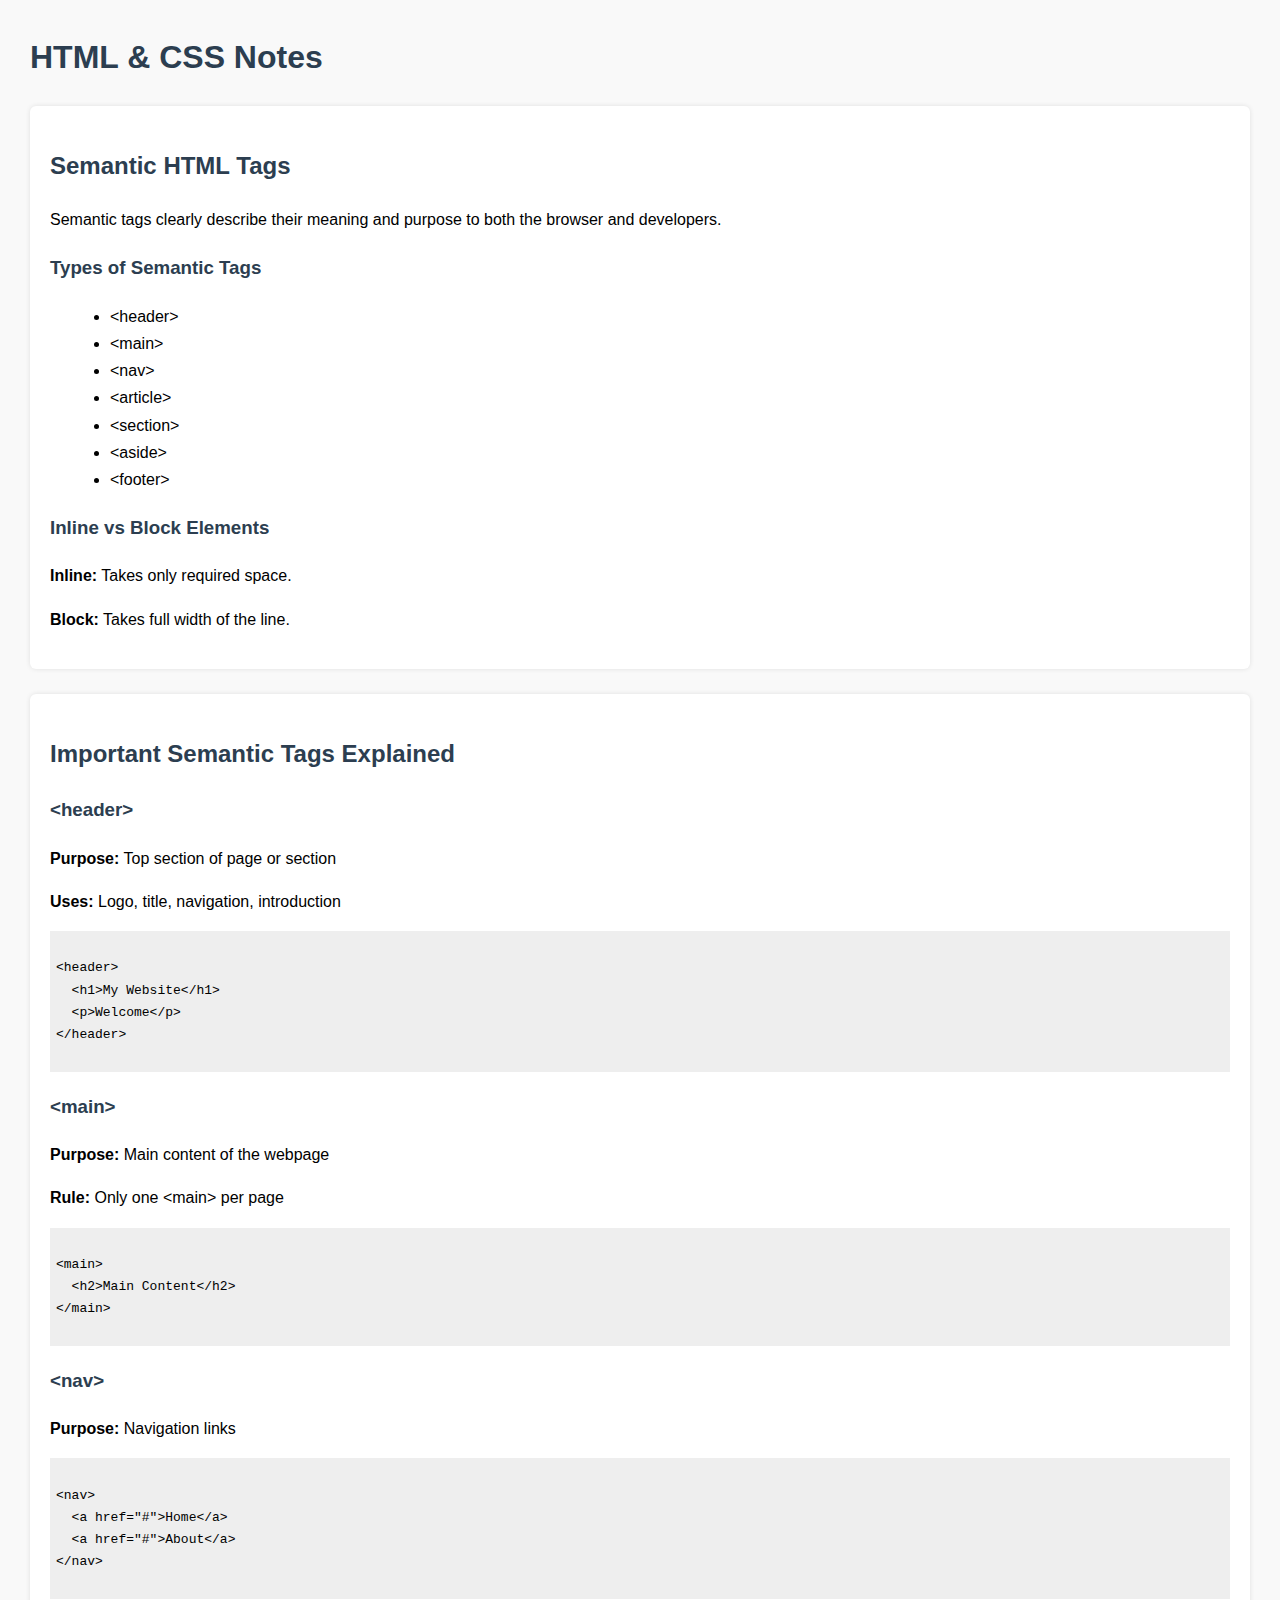
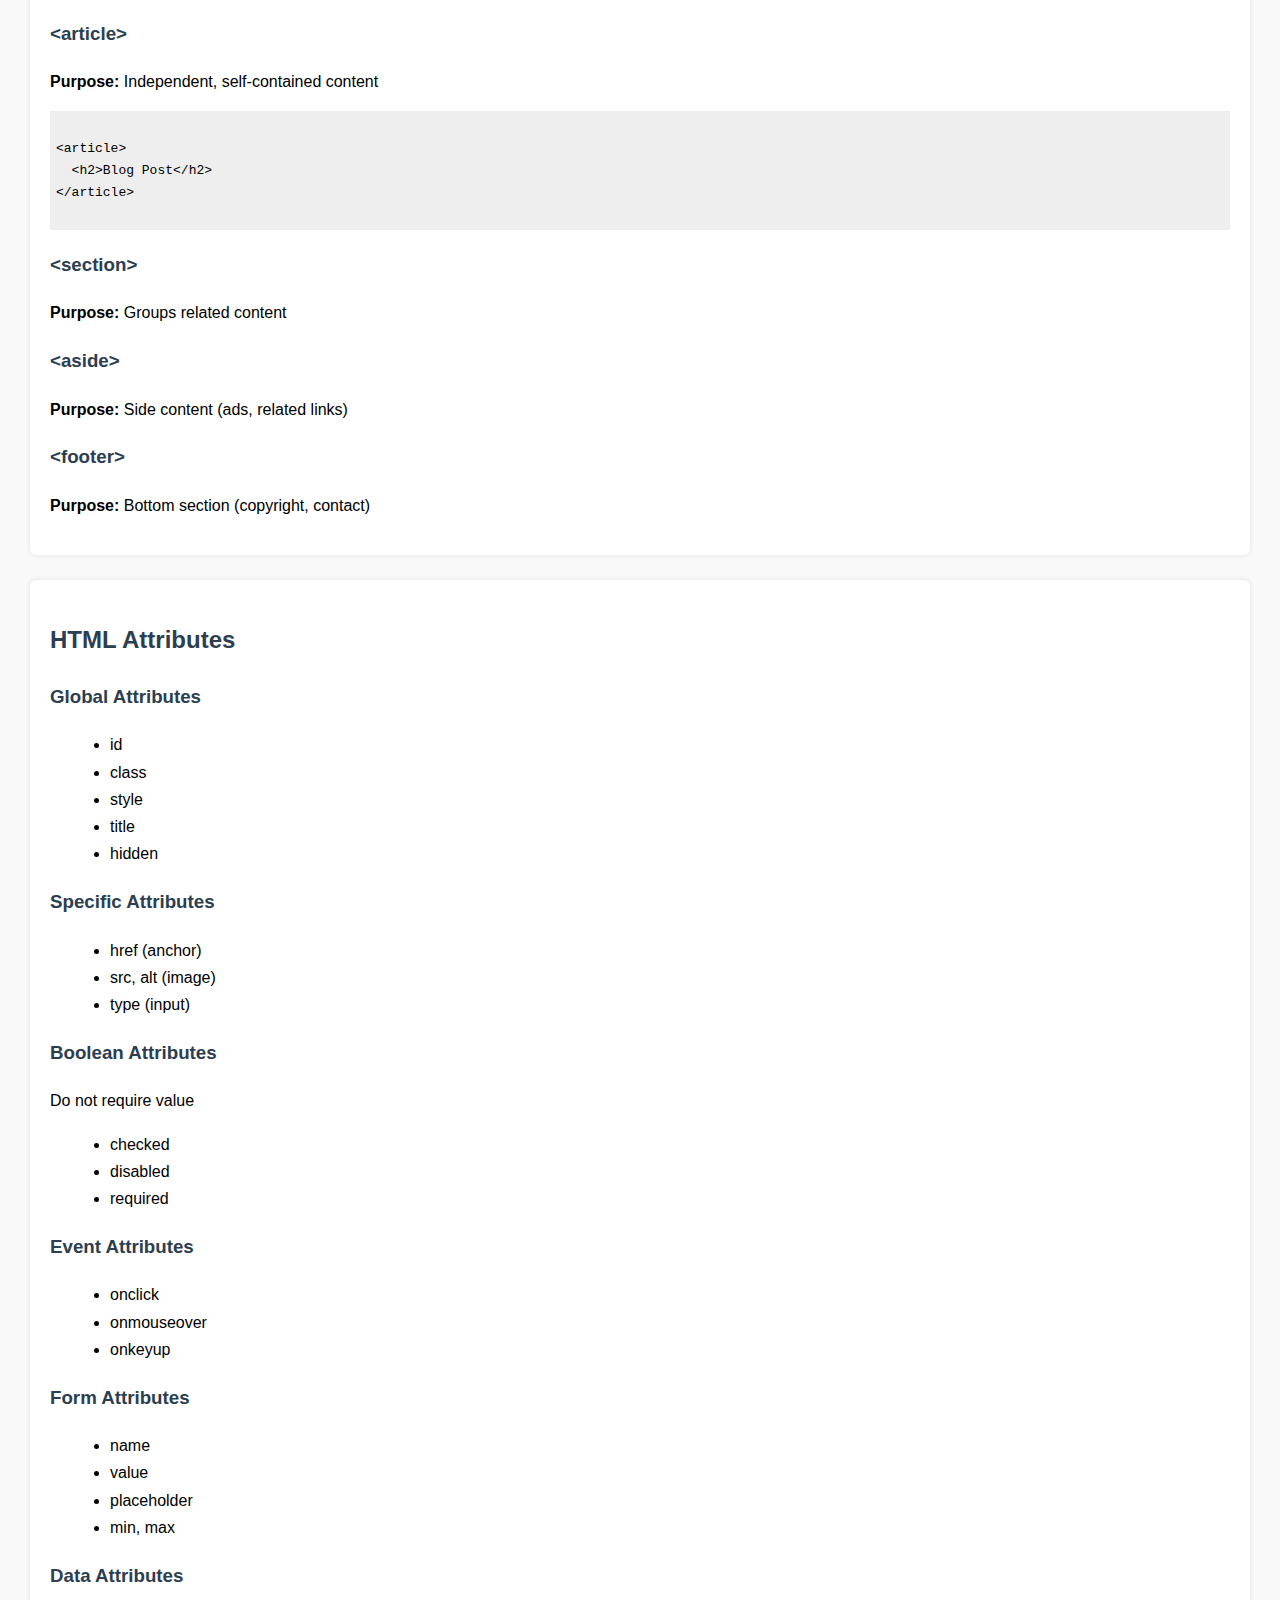
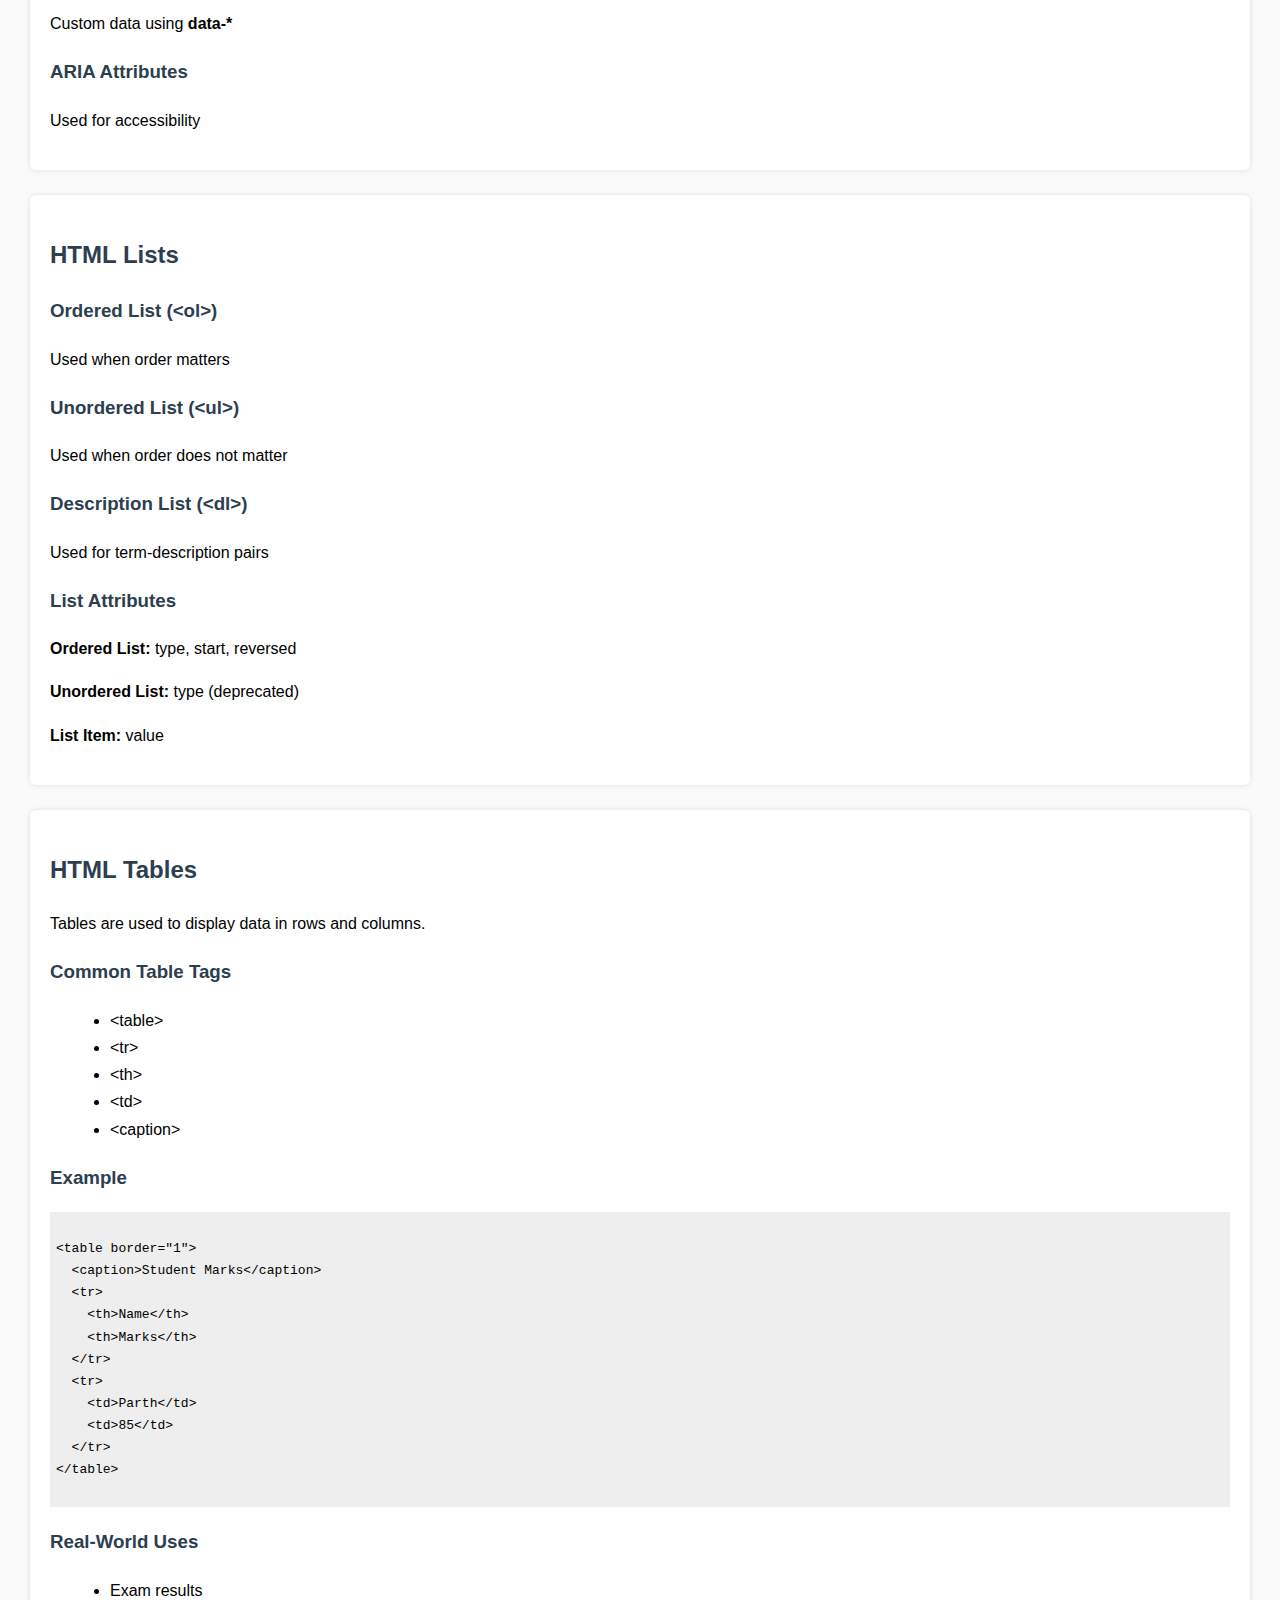
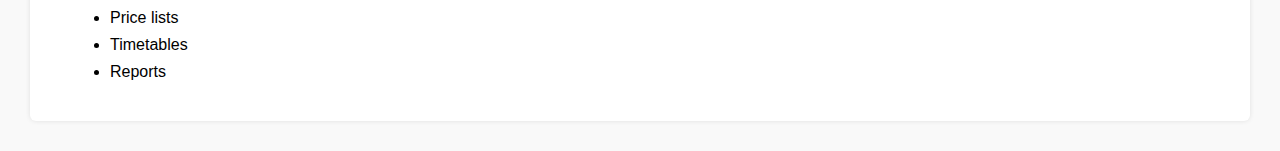
<file: DEVELPOMENT/HTML/help.html>
<!DOCTYPE html>
<html lang="en">
<head>
    <meta charset="UTF-8">
    <title>HTML Notes</title>
    <style>
        body {
            font-family: Arial, sans-serif;
            line-height: 1.7;
            margin: 30px;
            background-color: #f9f9f9;
        }
        h1, h2, h3 {
            color: #2c3e50;
        }
        section {
            background: #ffffff;
            padding: 20px;
            margin-bottom: 25px;
            border-radius: 6px;
            box-shadow: 0 0 5px rgba(0,0,0,0.1);
        }
        code {
            background: #eee;
            padding: 4px 6px;
            display: block;
            margin: 8px 0;
            white-space: pre-wrap;
        }
        ul {
            margin-left: 20px;
        }
    </style>
</head>

<body>

<h1>HTML & CSS Notes</h1>

<section>
    <h2>Semantic HTML Tags</h2>
    <p>Semantic tags clearly describe their meaning and purpose to both the browser and developers.</p>

    <h3>Types of Semantic Tags</h3>
    <ul>
        <li>&lt;header&gt;</li>
        <li>&lt;main&gt;</li>
        <li>&lt;nav&gt;</li>
        <li>&lt;article&gt;</li>
        <li>&lt;section&gt;</li>
        <li>&lt;aside&gt;</li>
        <li>&lt;footer&gt;</li>
    </ul>

    <h3>Inline vs Block Elements</h3>
    <p><b>Inline:</b> Takes only required space.</p>
    <p><b>Block:</b> Takes full width of the line.</p>
</section>

<section>
    <h2>Important Semantic Tags Explained</h2>

    <h3>&lt;header&gt;</h3>
    <p><b>Purpose:</b> Top section of page or section</p>
    <p><b>Uses:</b> Logo, title, navigation, introduction</p>
    <code>
&lt;header&gt;
  &lt;h1&gt;My Website&lt;/h1&gt;
  &lt;p&gt;Welcome&lt;/p&gt;
&lt;/header&gt;
    </code>

    <h3>&lt;main&gt;</h3>
    <p><b>Purpose:</b> Main content of the webpage</p>
    <p><b>Rule:</b> Only one &lt;main&gt; per page</p>
    <code>
&lt;main&gt;
  &lt;h2&gt;Main Content&lt;/h2&gt;
&lt;/main&gt;
    </code>

    <h3>&lt;nav&gt;</h3>
    <p><b>Purpose:</b> Navigation links</p>
    <code>
&lt;nav&gt;
  &lt;a href="#"&gt;Home&lt;/a&gt;
  &lt;a href="#"&gt;About&lt;/a&gt;
&lt;/nav&gt;
    </code>

    <h3>&lt;article&gt;</h3>
    <p><b>Purpose:</b> Independent, self-contained content</p>
    <code>
&lt;article&gt;
  &lt;h2&gt;Blog Post&lt;/h2&gt;
&lt;/article&gt;
    </code>

    <h3>&lt;section&gt;</h3>
    <p><b>Purpose:</b> Groups related content</p>

    <h3>&lt;aside&gt;</h3>
    <p><b>Purpose:</b> Side content (ads, related links)</p>

    <h3>&lt;footer&gt;</h3>
    <p><b>Purpose:</b> Bottom section (copyright, contact)</p>
</section>

<section>
    <h2>HTML Attributes</h2>

    <h3>Global Attributes</h3>
    <ul>
        <li>id</li>
        <li>class</li>
        <li>style</li>
        <li>title</li>
        <li>hidden</li>
    </ul>

    <h3>Specific Attributes</h3>
    <ul>
        <li>href (anchor)</li>
        <li>src, alt (image)</li>
        <li>type (input)</li>
    </ul>

    <h3>Boolean Attributes</h3>
    <p>Do not require value</p>
    <ul>
        <li>checked</li>
        <li>disabled</li>
        <li>required</li>
    </ul>

    <h3>Event Attributes</h3>
    <ul>
        <li>onclick</li>
        <li>onmouseover</li>
        <li>onkeyup</li>
    </ul>

    <h3>Form Attributes</h3>
    <ul>
        <li>name</li>
        <li>value</li>
        <li>placeholder</li>
        <li>min, max</li>
    </ul>

    <h3>Data Attributes</h3>
    <p>Custom data using <b>data-*</b></p>

    <h3>ARIA Attributes</h3>
    <p>Used for accessibility</p>
</section>

<section>
    <h2>HTML Lists</h2>

    <h3>Ordered List (&lt;ol&gt;)</h3>
    <p>Used when order matters</p>

    <h3>Unordered List (&lt;ul&gt;)</h3>
    <p>Used when order does not matter</p>

    <h3>Description List (&lt;dl&gt;)</h3>
    <p>Used for term-description pairs</p>

    <h3>List Attributes</h3>
    <p><b>Ordered List:</b> type, start, reversed</p>
    <p><b>Unordered List:</b> type (deprecated)</p>
    <p><b>List Item:</b> value</p>
</section>

<section>
    <h2>HTML Tables</h2>

    <p>Tables are used to display data in rows and columns.</p>

    <h3>Common Table Tags</h3>
    <ul>
        <li>&lt;table&gt;</li>
        <li>&lt;tr&gt;</li>
        <li>&lt;th&gt;</li>
        <li>&lt;td&gt;</li>
        <li>&lt;caption&gt;</li>
    </ul>

    <h3>Example</h3>
    <code>
&lt;table border="1"&gt;
  &lt;caption&gt;Student Marks&lt;/caption&gt;
  &lt;tr&gt;
    &lt;th&gt;Name&lt;/th&gt;
    &lt;th&gt;Marks&lt;/th&gt;
  &lt;/tr&gt;
  &lt;tr&gt;
    &lt;td&gt;Parth&lt;/td&gt;
    &lt;td&gt;85&lt;/td&gt;
  &lt;/tr&gt;
&lt;/table&gt;
    </code>

    <h3>Real-World Uses</h3>
    <ul>
        <li>Exam results</li>
        <li>Price lists</li>
        <li>Timetables</li>
        <li>Reports</li>
    </ul>
</section>

</body>
</html>
</file>
